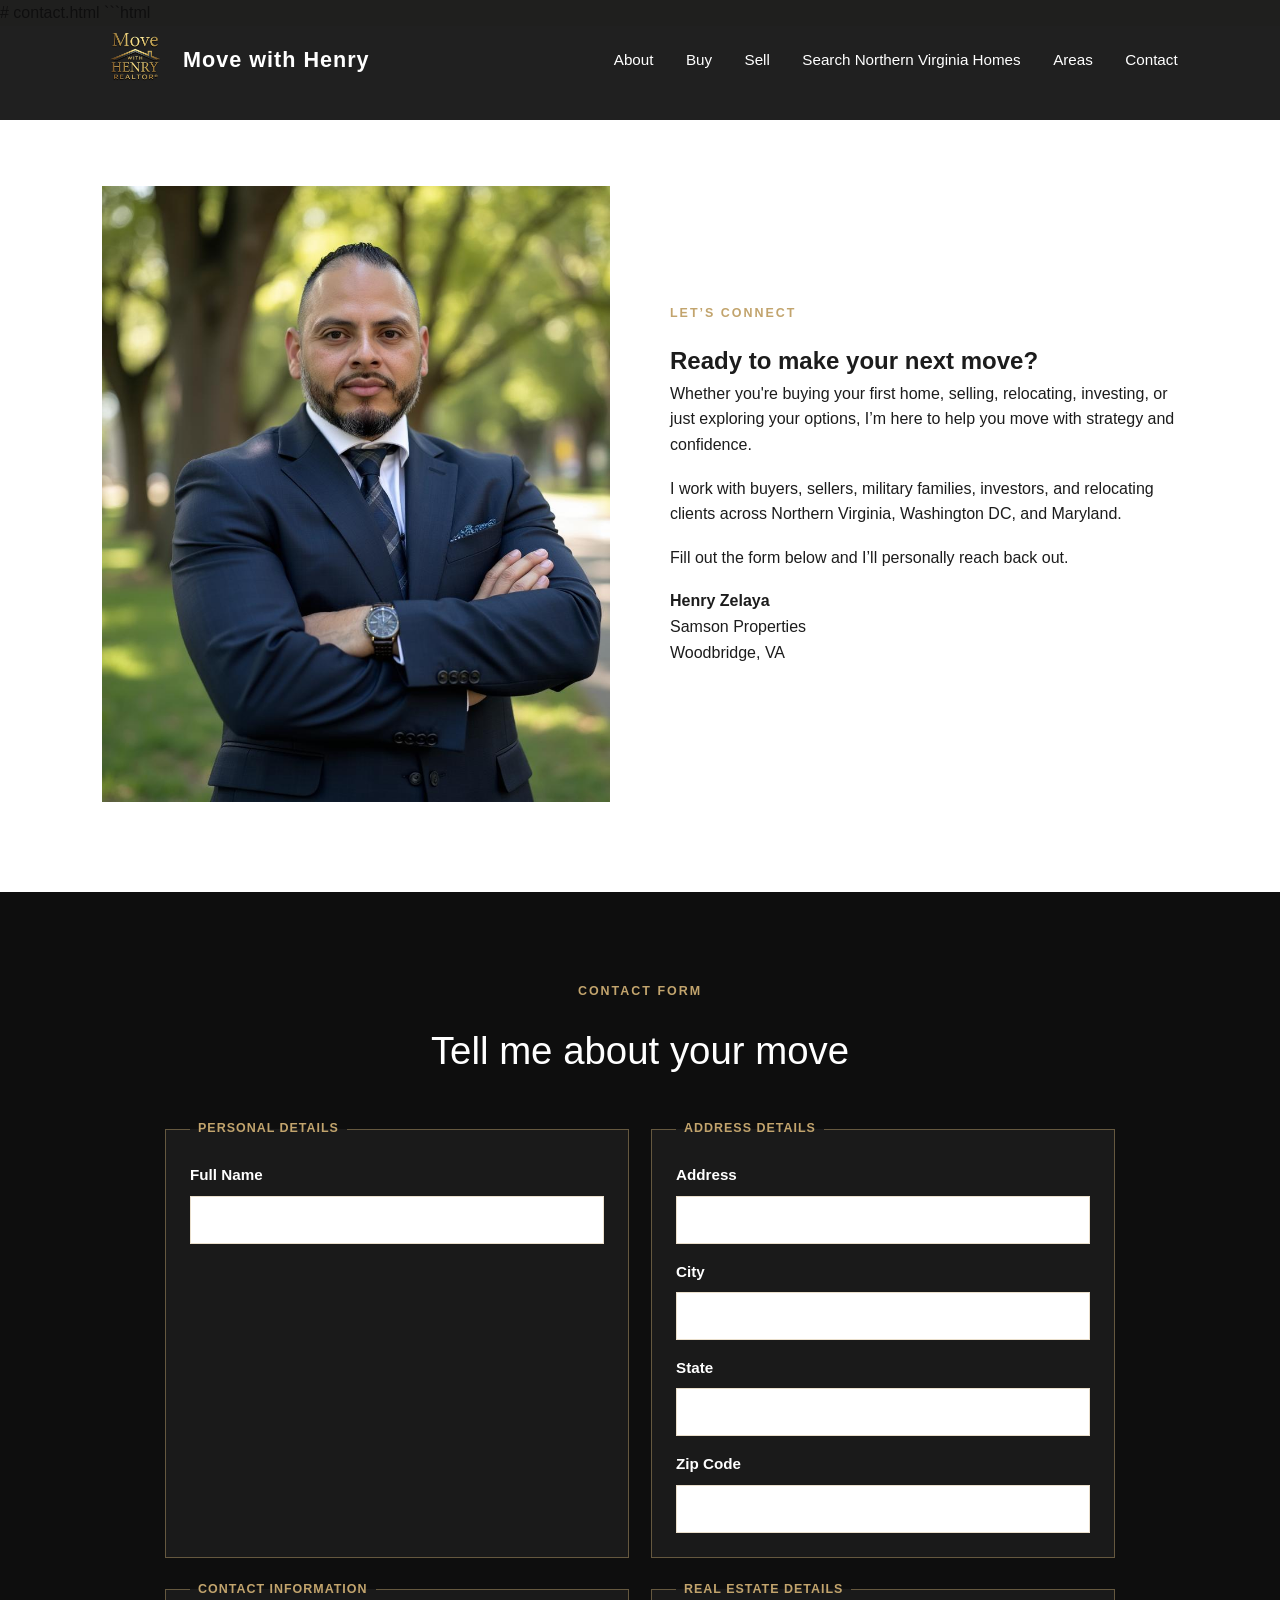
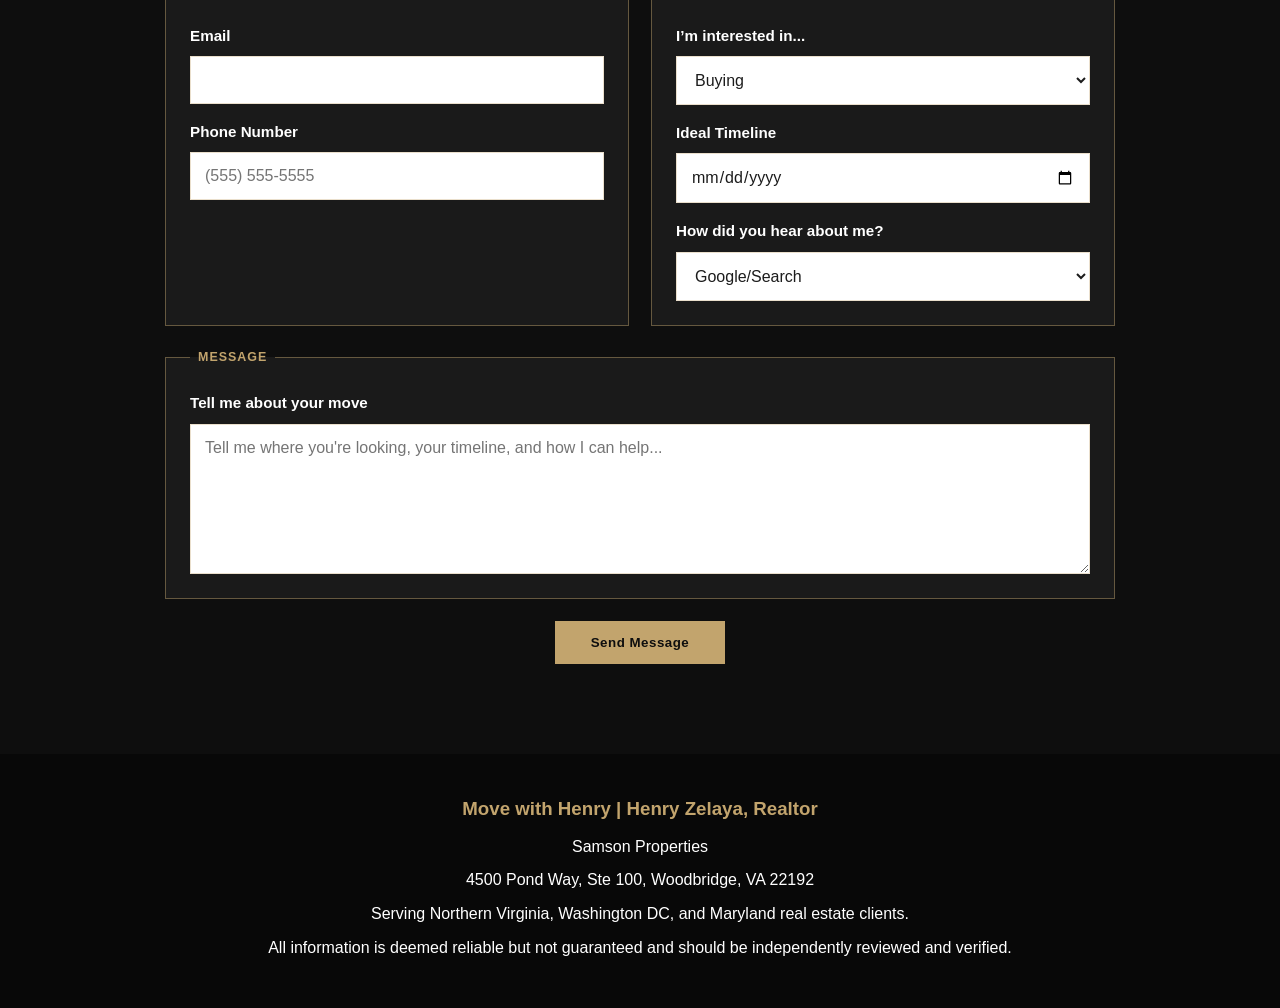
<file: contact.html>
# contact.html

```html
<!DOCTYPE html>
<html lang="en">
<head>

  <!-- Google tag (gtag.js) -->
<script async src="https://www.googletagmanager.com/gtag/js?id=G-1HK9GRRZQ2"></script>
<script>
  window.dataLayer = window.dataLayer || [];
  function gtag(){dataLayer.push(arguments);}
  gtag('js', new Date());

  gtag('config', 'G-1HK9GRRZQ2');
</script>
  
  <meta charset="UTF-8" />
  <meta name="viewport" content="width=device-width, initial-scale=1.0" />

  <title>Contact Henry Zelaya | Move with Henry</title>

  <meta
    name="description"
    content="Contact Henry Zelaya with Move with Henry for buying, selling, investing, relocation, and Northern Virginia real estate guidance."
  />

  <link rel="canonical" href="https://hmzelaya.github.io/MoveWithHenry/contact.html" />

  <meta property="og:title" content="Contact Henry Zelaya | Move with Henry" />
  <meta
    property="og:description"
    content="Connect with Henry Zelaya for Northern Virginia, Washington DC, and Maryland real estate guidance."
  />
  <meta
    property="og:image"
    content="https://hmzelaya.github.io/MoveWithHenry/images/henry-headshot.jpg"
  />
  <meta
    property="og:url"
    content="https://hmzelaya.github.io/MoveWithHenry/contact.html"
  />

  <link rel="stylesheet" href="styles.css" />
</head>

<body>

<header class="header">
  <div class="logo">
    <a href="index.html">
      <img src="images/Logo-Full-Transparency.webp" alt="Move with Henry Logo" class="logo-img">
      <span>Move with Henry</span>
    </a>
  </div>

  <nav class="nav">
    <a href="index.html#about">About</a>
    <a href="index.html#buy">Buy</a>
    <a href="index.html#sell">Sell</a>
    <a href="https://henryzelaya.samsonproperties.net/" target="_blank" rel="noopener noreferrer">Search Northern Virginia Homes</a>
    <a href="index.html#neighborhoods">Areas</a>
    <a href="contact.html">Contact</a>
  </nav>
</header>

<section class="section split" style="padding-top: 160px;">

  <div class="image-box">
    <img src="images/henry-headshot.jpg" alt="Henry Zelaya Realtor headshot" />
  </div>

  <div class="text-box">

    <p class="eyebrow">Let’s Connect</p>

    <h1>Ready to make your next move?</h1>

    <p>
      Whether you're buying your first home, selling, relocating, investing,
      or just exploring your options, I’m here to help you move with strategy
      and confidence.
    </p>

    <p>
      I work with buyers, sellers, military families, investors, and relocating
      clients across Northern Virginia, Washington DC, and Maryland.
    </p>

    <p>
      Fill out the form below and I’ll personally reach back out.
    </p>

    <p>
      <strong>Henry Zelaya</strong><br>
      Samson Properties<br>
      Woodbridge, VA
    </p>

  </div>

</section>

<section class="section contact">

  <p class="eyebrow">Contact Form</p>

  <h2>Tell me about your move</h2>

  <form
    action="https://formspree.io/f/xpqbonoq"
    method="POST"
    class="fs-form fs-layout__2-column"
  >

    <fieldset>
      <legend>Personal Details</legend>

      <div class="fs-field">
        <label class="fs-label" for="name">Full Name</label>
        <input
          class="fs-input"
          type="text"
          id="name"
          name="name"
          autocomplete="name"
          required
        >
      </div>
    </fieldset>

    <fieldset>
      <legend>Address Details</legend>

      <div class="fs-field">
        <label class="fs-label" for="address-1">Address</label>
        <input
          class="fs-input"
          type="text"
          id="address-1"
          name="address-1"
          autocomplete="address-line1"
        >
      </div>

      <div class="fs-field">
        <label class="fs-label" for="city">City</label>
        <input
          class="fs-input"
          type="text"
          id="city"
          name="city"
          autocomplete="address-level2"
        >
      </div>

      <div class="fs-field">
        <label class="fs-label" for="state">State</label>
        <input
          class="fs-input"
          type="text"
          id="state"
          name="state"
          autocomplete="address-level1"
        >
      </div>

      <div class="fs-field">
        <label class="fs-label" for="zip-code">Zip Code</label>
        <input
          class="fs-input"
          type="text"
          id="zip-code"
          name="zip-code"
          autocomplete="postal-code"
        >
      </div>
    </fieldset>

    <fieldset>
      <legend>Contact Information</legend>

      <div class="fs-field">
        <label class="fs-label" for="email">Email</label>
        <input
          class="fs-input"
          type="email"
          id="email"
          name="email"
          autocomplete="email"
          required
        >
      </div>

      <div class="fs-field">
        <label class="fs-label" for="phone">Phone Number</label>
        <input
          class="fs-input"
          type="tel"
          id="phone"
          name="phone"
          placeholder="(555) 555-5555"
          autocomplete="tel"
          required
        >
      </div>
    </fieldset>

    <fieldset>
      <legend>Real Estate Details</legend>

      <div class="fs-field">
        <label class="fs-label" for="service-request">
          I’m interested in...
        </label>

        <select
          class="fs-select"
          id="service-request"
          name="services"
        >
          <option value="buying">Buying</option>
          <option value="selling">Selling</option>
          <option value="investing">Investing</option>
          <option value="renting">Renting</option>
          <option value="home-value">Home Value Review</option>
        </select>
      </div>

      <div class="fs-field">
        <label class="fs-label" for="start-date">
          Ideal Timeline
        </label>

        <input
          class="fs-input"
          type="date"
          id="start-date"
          name="start-date"
        >
      </div>

      <div class="fs-field">
        <label class="fs-label" for="learn">
          How did you hear about me?
        </label>

        <select
          class="fs-select"
          id="learn"
          name="learn"
        >
          <option value="google">Google/Search</option>
          <option value="social-media">Social Media</option>
          <option value="referral">Referral</option>
          <option value="open-house">Open House</option>
          <option value="website">Website</option>
        </select>
      </div>
    </fieldset>

    <fieldset>
      <legend>Message</legend>

      <div class="fs-field">
        <label class="fs-label" for="message">
          Tell me about your move
        </label>

        <textarea
          class="fs-textarea"
          id="message"
          name="message"
          placeholder="Tell me where you're looking, your timeline, and how I can help..."
          required
        ></textarea>
      </div>
    </fieldset>

    <div class="fs-button-group">
      <button class="fs-button" type="submit">
        Send Message
      </button>
    </div>

  </form>

</section>

<footer class="footer">

  <h3>Move with Henry | Henry Zelaya, Realtor</h3>

  <p>Samson Properties</p>

  <p>4500 Pond Way, Ste 100, Woodbridge, VA 22192</p>

  <p>Serving Northern Virginia, Washington DC, and Maryland real estate clients.</p>

  <p>
    All information is deemed reliable but not guaranteed and should be independently reviewed and verified.
  </p>

</footer>

<script>
  let lastScroll = 0;
  const header = document.querySelector('.header');

  window.addEventListener('scroll', () => {
    const currentScroll = window.pageYOffset || document.documentElement.scrollTop;

    if (currentScroll <= 0) {
      header.classList.remove('hide');
      lastScroll = 0;
      return;
    }

    if (currentScroll > lastScroll && currentScroll > 120) {
      header.classList.add('hide');
    } else {
      header.classList.remove('hide');
    }

    lastScroll = currentScroll;
  });
</script>

</body>
</html>
</file>
<file: styles.css>
:root {
  --black: #0e0e0e;
  --charcoal: #1c1c1c;
  --warm-gray: #6e6e6e;
  --light-gray: #f5f5f5;
  --cream: #f2ede6;
  --beige: #e4d8c8;
  --accent-gold: #c2a46d;
  --white: #ffffff;
}

* {
  margin: 0;
  padding: 0;
  box-sizing: border-box;
}

html {
  scroll-behavior: smooth;
}

body {
  font-family: "Helvetica Neue", Arial, sans-serif;
  background: var(--cream);
  color: var(--charcoal);
  line-height: 1.6;
}

.header {
  position: fixed;
  top: 0;
  left: 0;
  width: 100%;
  padding: 10px 8%;
  display: flex;
  justify-content: space-between;
  align-items: center;
  background: rgba(14, 14, 14, 0.92);
  z-index: 1000;
  transition: transform 0.45s ease-in-out;
  will-change: transform;
}

.header.hide {
  transform: translateY(-100%);
}

.logo a {
  display: flex;
  align-items: center;
  gap: 14px;
  text-decoration: none;
}

.logo-img {
  height: 100px;
  width: auto;
  display: block;
  object-fit: contain;
}

.logo span {
  color: var(--white);
  font-size: 1.35rem;
  font-weight: 600;
  letter-spacing: 1px;
  white-space: nowrap;
}

.nav a {
  color: var(--white);
  text-decoration: none;
  margin-left: 28px;
  font-size: 0.95rem;
}

.nav a:hover {
  color: var(--accent-gold);
}

.hero {
  position: relative;
  height: 100vh;
  min-height: 650px;
  overflow: hidden;
  background: url("images/hero-fallback.jpg") center/cover no-repeat;
}

.hero-video {
  position: absolute;
  inset: 0;
  width: 100%;
  height: 100%;
  object-fit: cover;
  object-position: center;
  z-index: 0;
}

.hero-overlay {
  position: relative;
  z-index: 1;
  height: 100%;
  background: linear-gradient(
    rgba(14, 14, 14, 0.55),
    rgba(14, 14, 14, 0.78)
  );
  display: flex;
  align-items: center;
  padding: 0 8%;
}

.hero-content {
  max-width: 780px;
  color: var(--white);
  padding-top: 80px;
}

.eyebrow {
  text-transform: uppercase;
  letter-spacing: 2px;
  color: var(--accent-gold);
  font-size: 0.78rem;
  font-weight: 700;
  margin-bottom: 14px;
}

.hero h1 {
  font-size: 3.8rem;
  line-height: 1.1;
  margin-bottom: 22px;
  font-weight: 500;
}

.hero p {
  font-size: 1.15rem;
  color: #dcdcdc;
  margin-bottom: 30px;
}

.hero-buttons {
  display: flex;
  gap: 16px;
  flex-wrap: wrap;
}

.btn {
  display: inline-block;
  padding: 14px 28px;
  text-decoration: none;
  font-weight: 600;
  cursor: pointer;
  border: none;
  letter-spacing: 0.5px;
  transition: all 0.25s ease;
}

.primary {
  background: var(--accent-gold);
  color: var(--black);
}

.primary:hover {
  background: #d0b27a;
  transform: translateY(-2px);
}

.secondary {
  border: 1px solid var(--white);
  color: var(--white);
}

.secondary:hover {
  background: var(--white);
  color: var(--black);
  transform: translateY(-2px);
}

.quick-search {
  background: var(--white);
  padding: 60px 8%;
  text-align: center;
}

.quick-search h2 {
  font-size: 2rem;
  margin-bottom: 30px;
}

.search-cards {
  display: grid;
  grid-template-columns: repeat(3, 1fr);
  gap: 18px;
}

.search-card {
  padding: 26px;
  background: var(--black);
  color: var(--white);
  text-decoration: none;
  font-size: 1.2rem;
  transition: all 0.25s ease;
}

.search-card:hover {
  background: var(--accent-gold);
  color: var(--black);
  transform: translateY(-2px);
}

.section {
  padding: 90px 8%;
}

.section h2 {
  font-size: 2.4rem;
  margin-bottom: 20px;
  font-weight: 500;
}

.section p {
  margin-bottom: 18px;
}

.split {
  display: grid;
  grid-template-columns: 1fr 1fr;
  gap: 60px;
  align-items: center;
  background: var(--white);
}

.image-box {
  width: 100%;
  overflow: hidden;
  background: var(--light-gray);
}

.image-box img {
  width: 100%;
  height: auto;
  display: block;
  object-fit: contain;
  object-position: center top;
}

.cards,
.property-grid {
  display: grid;
  grid-template-columns: repeat(3, 1fr);
  gap: 24px;
  margin-top: 30px;
}

.neighborhoods .cards {
  grid-template-columns: repeat(4, 1fr);
}

.card,
.property-card {
  background: var(--white);
  padding: 28px;
  border: 1px solid #e6e0d6;
}

.card h3,
.property-card h3 {
  color: var(--black);
  margin-bottom: 10px;
}

.property-card img {
  width: 100%;
  height: 260px;
  object-fit: cover;
  margin-bottom: 16px;
}

.dark {
  background: var(--black);
  color: var(--white);
}

.dark h2 {
  color: var(--white);
}

.valuation {
  padding: 80px 8%;
  background: var(--charcoal);
  color: var(--white);
  display: flex;
  justify-content: space-between;
  align-items: center;
  gap: 30px;
}

.valuation h2 {
  color: var(--white);
}

.seo-section {
  background: var(--white);
}

.testimonial {
  background: var(--light-gray);
  padding: 90px 12%;
  text-align: center;
}

.contact {
  background: var(--black);
  color: var(--white);
  text-align: center;
}

.contact h2 {
  color: var(--white);
}

.fs-form {
  max-width: 950px;
  margin: 38px auto 0;
  display: grid;
  grid-template-columns: repeat(2, minmax(0, 1fr));
  gap: 22px;
  text-align: left;
}

.fs-form fieldset {
  border: 1px solid rgba(194, 164, 109, 0.45);
  background: rgba(255, 255, 255, 0.05);
  padding: 24px;
  min-width: 0;
}

.fs-form fieldset:last-of-type {
  grid-column: 1 / -1;
}

.fs-form legend {
  color: var(--accent-gold);
  font-weight: 700;
  letter-spacing: 1px;
  padding: 0 8px;
  text-transform: uppercase;
  font-size: 0.78rem;
}

.fs-field {
  margin-bottom: 16px;
}

.fs-field:last-child {
  margin-bottom: 0;
}

.fs-label {
  display: block;
  color: var(--white);
  margin-bottom: 8px;
  font-size: 0.95rem;
  font-weight: 600;
}

.fs-input,
.fs-select,
.fs-textarea {
  width: 100%;
  display: block;
  padding: 14px;
  border: 1px solid rgba(194, 164, 109, 0.35);
  background: var(--white);
  color: var(--charcoal);
  font-size: 1rem;
  font-family: inherit;
  border-radius: 0;
}

.fs-input:focus,
.fs-select:focus,
.fs-textarea:focus {
  outline: none;
  border-color: var(--accent-gold);
  box-shadow: 0 0 0 2px rgba(194, 164, 109, 0.25);
}

.fs-textarea {
  min-height: 150px;
  resize: vertical;
}

.fs-button-group {
  grid-column: 1 / -1;
  text-align: center;
}

.fs-button {
  background: var(--accent-gold);
  color: var(--black);
  padding: 14px 36px;
  border: none;
  font-weight: 700;
  cursor: pointer;
  letter-spacing: 0.5px;
  transition: all 0.25s ease;
  font-family: inherit;
}

.fs-button:hover {
  background: #d0b27a;
  transform: translateY(-2px);
}

.footer {
  background: #080808;
  color: var(--white);
  text-align: center;
  padding: 40px 8%;
}

.footer h3 {
  color: var(--accent-gold);
  margin-bottom: 10px;
}

.footer p {
  margin-bottom: 8px;
}

@media (max-width: 1100px) {
  .neighborhoods .cards {
    grid-template-columns: repeat(2, 1fr);
  }
}

@media (max-width: 900px) {
  .header {
  flex-direction: column;
  gap: 8px;
  position: fixed;
  top: 0;
  left: 0;
  width: 100%;
  padding: 8px 5%;
}

  .logo a {
    justify-content: center;
  }

  .logo-img {
    height: 72px;
    width: auto;
  }

  .logo span {
    font-size: 1.1rem;
  }

  .nav {
    display: flex;
    flex-wrap: wrap;
    justify-content: center;
    gap: 10px;
  }

  .nav a {
    margin: 0;
    font-size: 0.9rem;
  }

  .hero {
    min-height: 600px;
  }

  .hero-content {
    padding-top: 0;
  }

  .split,
  .cards,
  .property-grid,
  .search-cards,
  .neighborhoods .cards,
  .fs-form {
    grid-template-columns: 1fr;
  }

  .valuation {
    flex-direction: column;
    text-align: center;
  }

  .hero h1 {
    font-size: 2.4rem;
  }

  .hero-buttons {
    flex-direction: column;
  }

  .btn {
    text-align: center;
  }

  .fs-form fieldset:last-of-type {
    grid-column: auto;
  }
}

@media (max-width: 600px) {
  .hero-video {
    display: none;
  }

  .hero {
    min-height: 560px;
  }

  .hero p {
    font-size: 1rem;
  }

  .section {
    padding: 70px 6%;
  }

  .fs-form fieldset {
    padding: 18px;
  }

  .logo-img {
    height: 64px;
  }

  .logo span {
    font-size: 1rem;
  }
}
</file>
